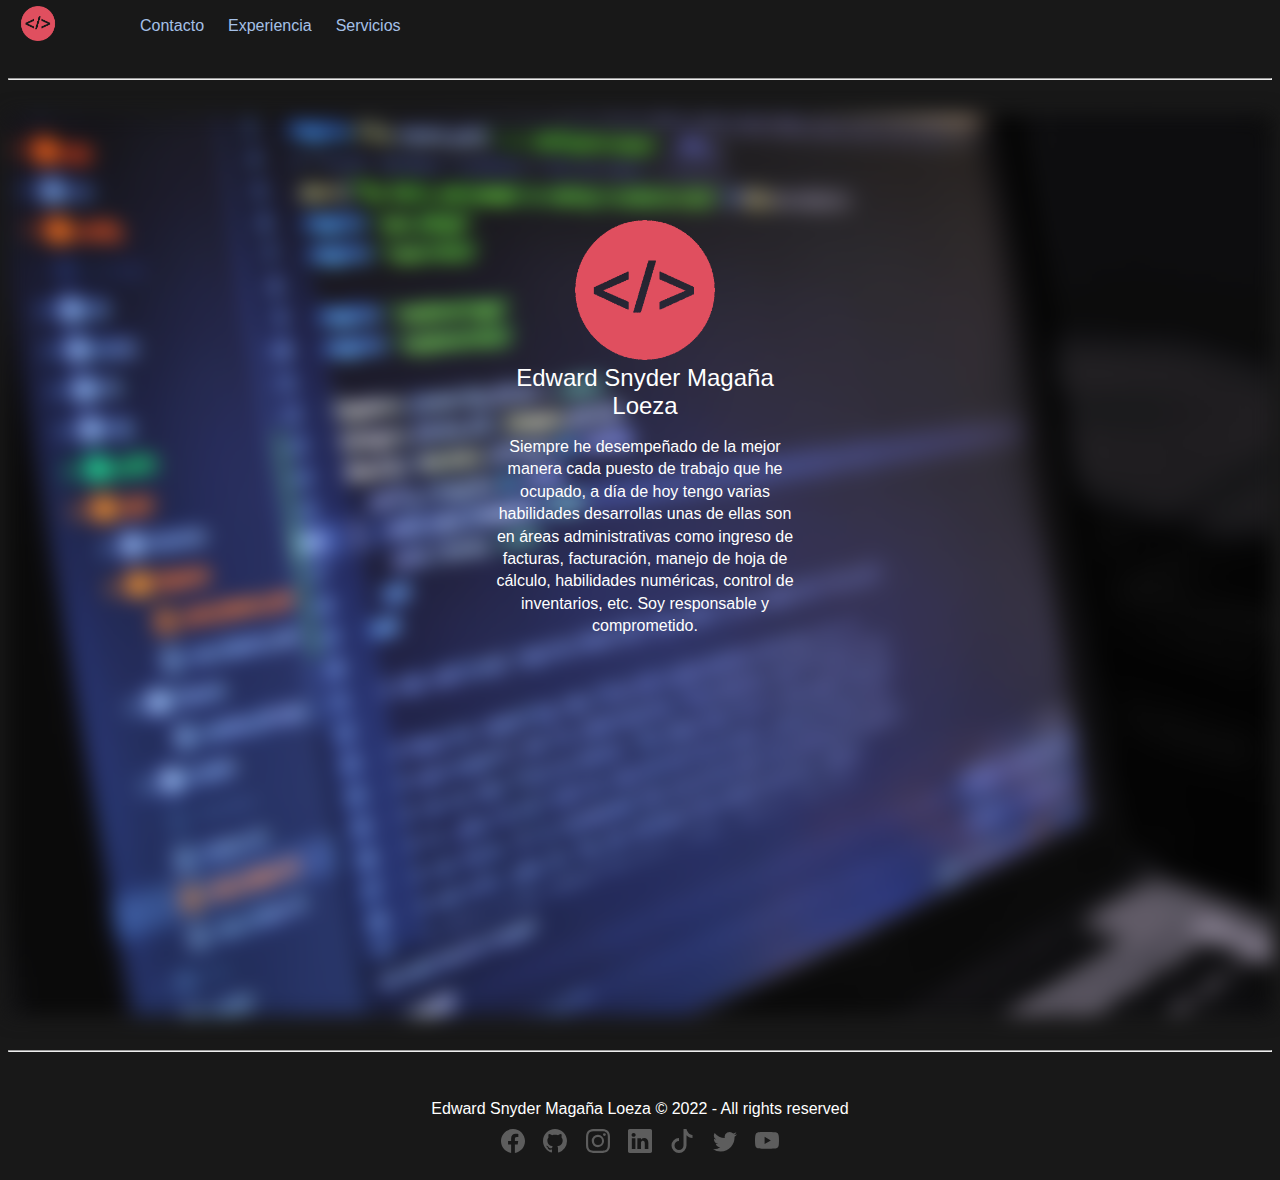
<file: index.html>
<!DOCTYPE html>
<html lang="en">

<head>
  <meta charset="UTF-8">
  <meta http-equiv="X-UA-Compatible" content="IE=edge">
  <meta name="viewport" content="width=device-width, initial-scale=1.0">
  <link rel="stylesheet" href="css/styles.css">
  <title>Edward Snyder Magaña Loeza</title>
</head>

<body>

<!-- NAVEGACION -->
<nav class="nav-header">
  <a href="index.html#header" ><img src="img/logo1Transparente.png" alt="logo" class="nav-logo"></a>
  <ul class="ul-nav">
    <li>
      <a href="contacto.html">Contacto</a>
    </li>
    <li>
      <a href="miExperiencia.html">Experiencia</a>
    </li>
    <li>
      <a href="comoPuedoAyudar.html">Servicios</a>
    </li>
  </ul>
</nav>
<hr>



  

  <header class="header" id="header">
    <div class="header-content">
      <img src="img/logo1Transparente.png" alt="logo" class="logo">
      <div div class="titulo">
        Edward Snyder Magaña Loeza
      </div>
      <div class="texto">
        Siempre he desempeñado de la mejor manera cada puesto de trabajo que he ocupado, a día de hoy tengo
varias habilidades desarrollas unas de ellas son en áreas administrativas como ingreso de facturas,
facturación, manejo de hoja de cálculo, habilidades numéricas, control de inventarios, etc. Soy responsable
y comprometido.
      </div>
    </div>
  </header>






  <!-- FOOTER -->
  <hr>
  <footer>
    <p>Edward Snyder Magaña Loeza &copy; 2022 - All rights reserved</p>
    <div class="contenedor-iconos">

      <a href="https://www.facebook.com" target="_blank">
        <img src="img/iconos/facebook.svg" alt="facebook" class="social-icono">
      </a>
      <a href="https://github.com/" target="_blank">
        <img src="img/iconos/github.svg" alt="facebook" class="social-icono">
      </a>
      <a href="https://instagram.com/" target="_blank">
        <img src="img/iconos/instagram.svg" alt="facebook" class="social-icono">
      </a>
      <a href="https://linkedin.com/" target="_blank">
        <img src="img/iconos/linkedin.svg" alt="facebook" class="social-icono">
      </a>
      <a href="https://tiktok.com/" target="_blank">
        <img src="img/iconos/tiktok.svg" alt="facebook" class="social-icono">
      </a>
      <a href="https://twitter.com/" target="_blank">
        <img src="img/iconos/twitter.svg" alt="facebook" class="social-icono">
      </a>
      <a href="https://youtube.com/" target="_blank">
        <img src="img/iconos/youtube.svg" alt="facebook" class="social-icono">
      </a>

    </div>
  </footer>

</body>

</html>
</file>
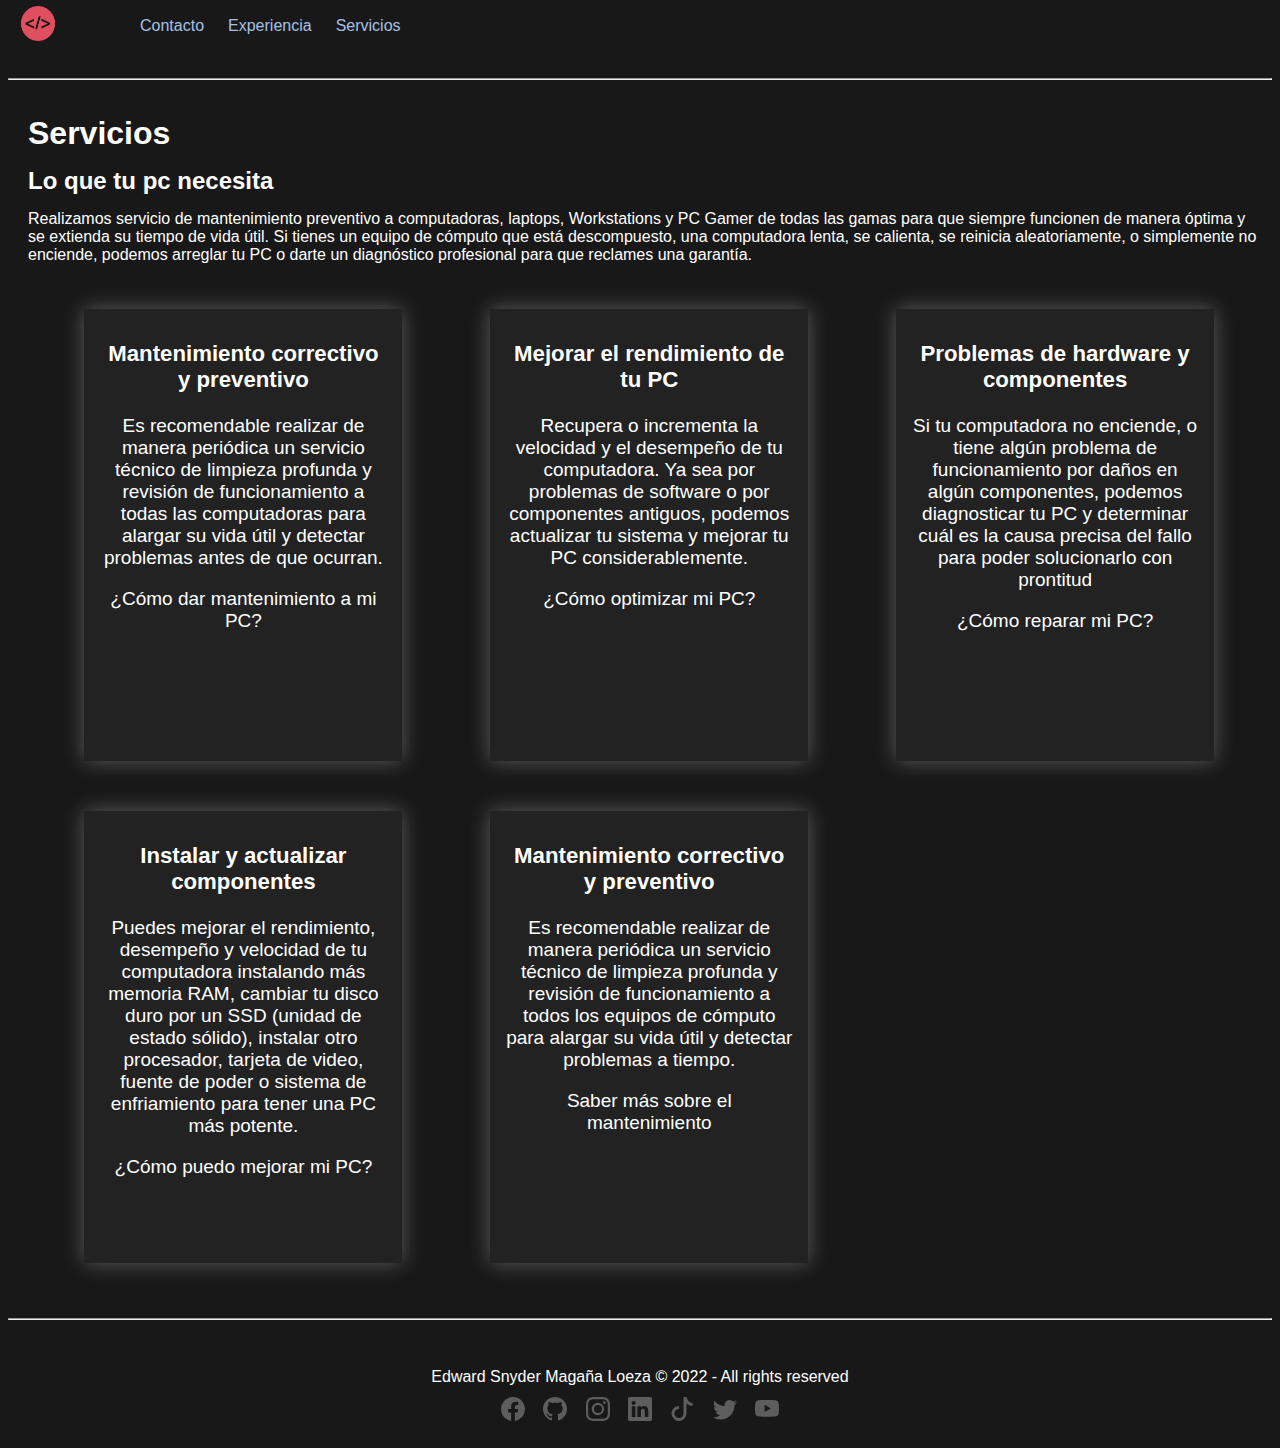
<file: comoPuedoAyudar.html>
<!DOCTYPE html>
<html lang="en">

<head>
  <meta charset="UTF-8">
  <meta http-equiv="X-UA-Compatible" content="IE=edge">
  <meta name="viewport" content="width=device-width, initial-scale=1.0">
  <link rel="stylesheet" href="css/styles.css">

  <title>Document</title>
</head>

<body>

  <!-- NAVEGACION -->
  <nav class="nav-header">
    <a href="index.html#header" ><img src="img/logo1Transparente.png" alt="logo" class="nav-logo"></a>
    <ul class="ul-nav">
      <li>
        <a href="contacto.html">Contacto</a>
      </li>
      <li>
        <a href="miExperiencia.html">Experiencia</a>
      </li>
      <li>
        <a href="comoPuedoAyudar.html">Servicios</a>
      </li>
    </ul>
  </nav>
  <hr>

  <!-- Main -->
  <main>
    <div class="info">
      <h1>Servicios</h1>
      <h2>Lo que tu pc necesita</h2>
      <p>Realizamos servicio de mantenimiento preventivo a computadoras, laptops, Workstations y PC Gamer de todas las gamas para que siempre funcionen de manera óptima y se extienda su tiempo de vida útil.

        Si tienes un equipo de cómputo que está descompuesto, una computadora lenta, se calienta, se reinicia aleatoriamente, o simplemente no enciende, podemos arreglar tu PC o darte un diagnóstico profesional para que reclames una garantía.</p>
    </div>
    <div class="contenedor-serv">

      <a href="contacto.html#formulario">
        <div class="tarjeta">
          <h3>Mantenimiento correctivo y preventivo</h3>
          <p>Es recomendable realizar de manera
            periódica un servicio técnico de limpieza profunda y revisión de funcionamiento a todas las computadoras para alargar su vida útil y detectar problemas antes de que ocurran.</p>
          <div>¿Cómo dar mantenimiento a mi PC?</div>
        </div>
      </a>
      <a href="contacto.html#formulario">
        <div class="tarjeta">
          <h3>Mejorar el rendimiento de tu PC</h3>
          <p>Recupera o incrementa la velocidad y el desempeño de tu computadora. Ya sea por problemas de software o por componentes antiguos, podemos actualizar tu sistema y mejorar tu PC considerablemente.</p>
          <div>¿Cómo optimizar mi PC?</div>
        </div>
      </a>
      <a href="contacto.html#formulario">
        <div class="tarjeta">
          <h3>Problemas de hardware y componentes</h3>
          <p>Si tu computadora no enciende, o tiene algún problema de funcionamiento por daños en algún componentes, podemos diagnosticar tu PC y determinar cuál es la causa precisa del fallo para poder solucionarlo con prontitud</p>
          <div>¿Cómo reparar mi PC?</div>
        </div>
      </a>
      <a href="contacto.html#formulario">
        <div class="tarjeta">
          <h3>Instalar y actualizar componentes</h3>
          <p>Puedes mejorar el rendimiento, desempeño y velocidad de tu computadora instalando más memoria RAM, cambiar tu disco duro por un SSD (unidad de estado sólido), instalar otro procesador, tarjeta de video, fuente de poder o sistema de enfriamiento para tener una PC más potente.</p>
          <div>¿Cómo puedo mejorar mi PC?</div>
        </div>
      </a>
      <a href="contacto.html#formulario">
        <div class="tarjeta">
          <h3>Mantenimiento correctivo y preventivo</h3>
          <p>Es recomendable realizar de manera periódica un servicio técnico de limpieza profunda y revisión de funcionamiento a todos los equipos de cómputo para alargar su vida útil y detectar problemas a tiempo.</p>
          <div>Saber más sobre el mantenimiento</div>
        </div>
      </a>
    </div>
  </main>







<!-- FOOTER -->
<hr>
<footer>
  <p>Edward Snyder Magaña Loeza &copy; 2022 - All rights reserved</p>
  <div class="contenedor-iconos">

    <a href="https://www.facebook.com" target="_blank">
      <img src="img/iconos/facebook.svg" alt="facebook" class="social-icono">
    </a>
    <a href="https://github.com/" target="_blank">
      <img src="img/iconos/github.svg" alt="facebook" class="social-icono">
    </a>
    <a href="https://instagram.com/" target="_blank">
      <img src="img/iconos/instagram.svg" alt="facebook" class="social-icono">
    </a>
    <a href="https://linkedin.com/" target="_blank">
      <img src="img/iconos/linkedin.svg" alt="facebook" class="social-icono">
    </a>
    <a href="https://tiktok.com/" target="_blank">
      <img src="img/iconos/tiktok.svg" alt="facebook" class="social-icono">
    </a>
    <a href="https://twitter.com/" target="_blank">
      <img src="img/iconos/twitter.svg" alt="facebook" class="social-icono">
    </a>
    <a href="https://youtube.com/" target="_blank">
      <img src="img/iconos/youtube.svg" alt="facebook" class="social-icono">
    </a>

  </div>
</footer>

</body>

</html>
</file>
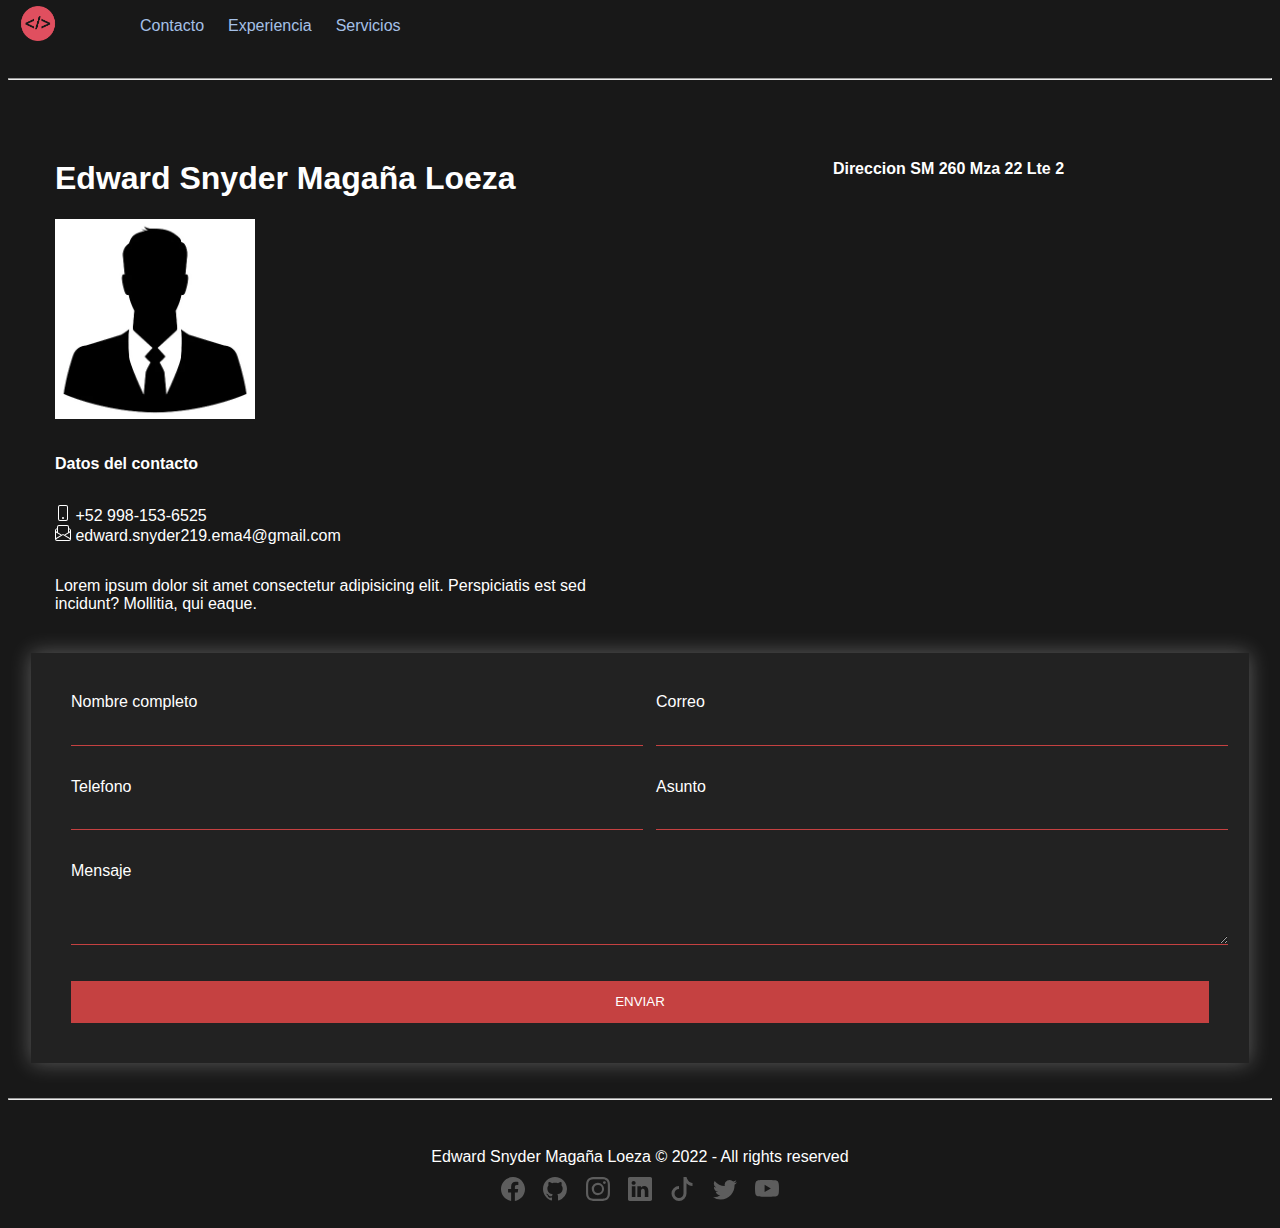
<file: contacto.html>
<!DOCTYPE html>
<html lang="en">

<head>
  <meta charset="UTF-8">
  <meta http-equiv="X-UA-Compatible" content="IE=edge">
  <meta name="viewport" content="width=device-width, initial-scale=1.0">
  <link rel="stylesheet" href="css/styles.css">
  <title>Edward Snyder Magaña Loeza</title>
</head>

<body>

<!-- NAVEGACION -->
<nav class="nav-header">
  <a href="index.html#header" ><img src="img/logo1Transparente.png" alt="logo" class="nav-logo"></a>
  <ul class="ul-nav">
    <li>
      <a href="contacto.html">Contacto</a>
    </li>
    <li>
      <a href="miExperiencia.html">Experiencia</a>
    </li>
    <li>
      <a href="comoPuedoAyudar.html">Servicios</a>
    </li>
  </ul>
</nav>
<hr>

  

  <!-- CONTENIDO -->
  <main class="contenido-contacto">
    <div class="contenedor-contactos">
      <div class="row-1">
        <div class="col-1-contacto">
          <h1>Edward Snyder Magaña Loeza</h1>
          <div class="img-container" >
            <img src="img/perfil.webp" alt="" class="img-perfil">
          </div>
          <h4>Datos del contacto</h4>
          <ul>
            <li><img src="img/iconos/phone.svg" alt=""> +52 998-153-6525 </li>
            <li><img src="img/iconos/envelope-paper.svg" alt="correo"> edward.snyder219.ema4@gmail.com </li>
          </ul>
          <p>Lorem ipsum dolor sit amet consectetur adipisicing elit. Perspiciatis est sed incidunt? Mollitia, qui eaque.</p>
        </div>
        <div class="col-2-contacto">
          <h4>Direccion SM 260 Mza 22 Lte 2</h4>
          <iframe src="https://www.google.com/maps/embed?pb=!1m18!1m12!1m3!1d8088.843111480762!2d-86.92983833818063!3d21.161553435057975!2m3!1f0!2f0!3f0!3m2!1i1024!2i768!4f13.1!3m3!1m2!1s0x8f4dd3ffd156a469%3A0x8be1ca4c65be042f!2sFRACCIONAMIENTO%20PRADO%20NORTE!5e1!3m2!1ses-419!2smx!4v1670175308375!5m2!1ses-419!2smx" width="350" height="250" style="border:0;" allowfullscreen="" loading="lazy" referrerpolicy="no-referrer-when-downgrade"></iframe>
        </div>
      </div>
    </div>
    <div class="contenedor-contactos-form" id="formulario">
      <!-- Formulario -->
      <form action="">
        <p>
          <label for="nombre">Nombre completo</label>
          <input type="text" id="nombre">
        </p>
        <p>
          <label for="mail">Correo</label>
          <input type="mail" id="mail">
        </p>
        <p>
          <label for="tel">Telefono</label>
          <input type="tel" id="tel">
        </p>
        <p>
          <label for="asunto">Asunto</label>
          <input type="text" id="asunto">
        </p>
        <p class="p-block">
          <label for="mensaje">Mensaje</label>
          <textarea name="mensaje" id="mensaje" rows="3"></textarea>
        </p>
        <p class="p-block">
          <button type="submit">
            Enviar
          </button>
        </p>
      </form>
    </div>
    
  </main>

  



  <!-- FOOTER -->
  <hr>
  <footer>
    <p>Edward Snyder Magaña Loeza &copy; 2022 - All rights reserved</p>
    <div class="contenedor-iconos">

      <a href="https://www.facebook.com" target="_blank">
        <img src="img/iconos/facebook.svg" alt="facebook" class="social-icono">
      </a>
      <a href="https://github.com/" target="_blank">
        <img src="img/iconos/github.svg" alt="facebook" class="social-icono">
      </a>
      <a href="https://instagram.com/" target="_blank">
        <img src="img/iconos/instagram.svg" alt="facebook" class="social-icono">
      </a>
      <a href="https://linkedin.com/" target="_blank">
        <img src="img/iconos/linkedin.svg" alt="facebook" class="social-icono">
      </a>
      <a href="https://tiktok.com/" target="_blank">
        <img src="img/iconos/tiktok.svg" alt="facebook" class="social-icono">
      </a>
      <a href="https://twitter.com/" target="_blank">
        <img src="img/iconos/twitter.svg" alt="facebook" class="social-icono">
      </a>
      <a href="https://youtube.com/" target="_blank">
        <img src="img/iconos/youtube.svg" alt="facebook" class="social-icono">
      </a>

    </div>
  </footer>

</body>

</html>
</file>
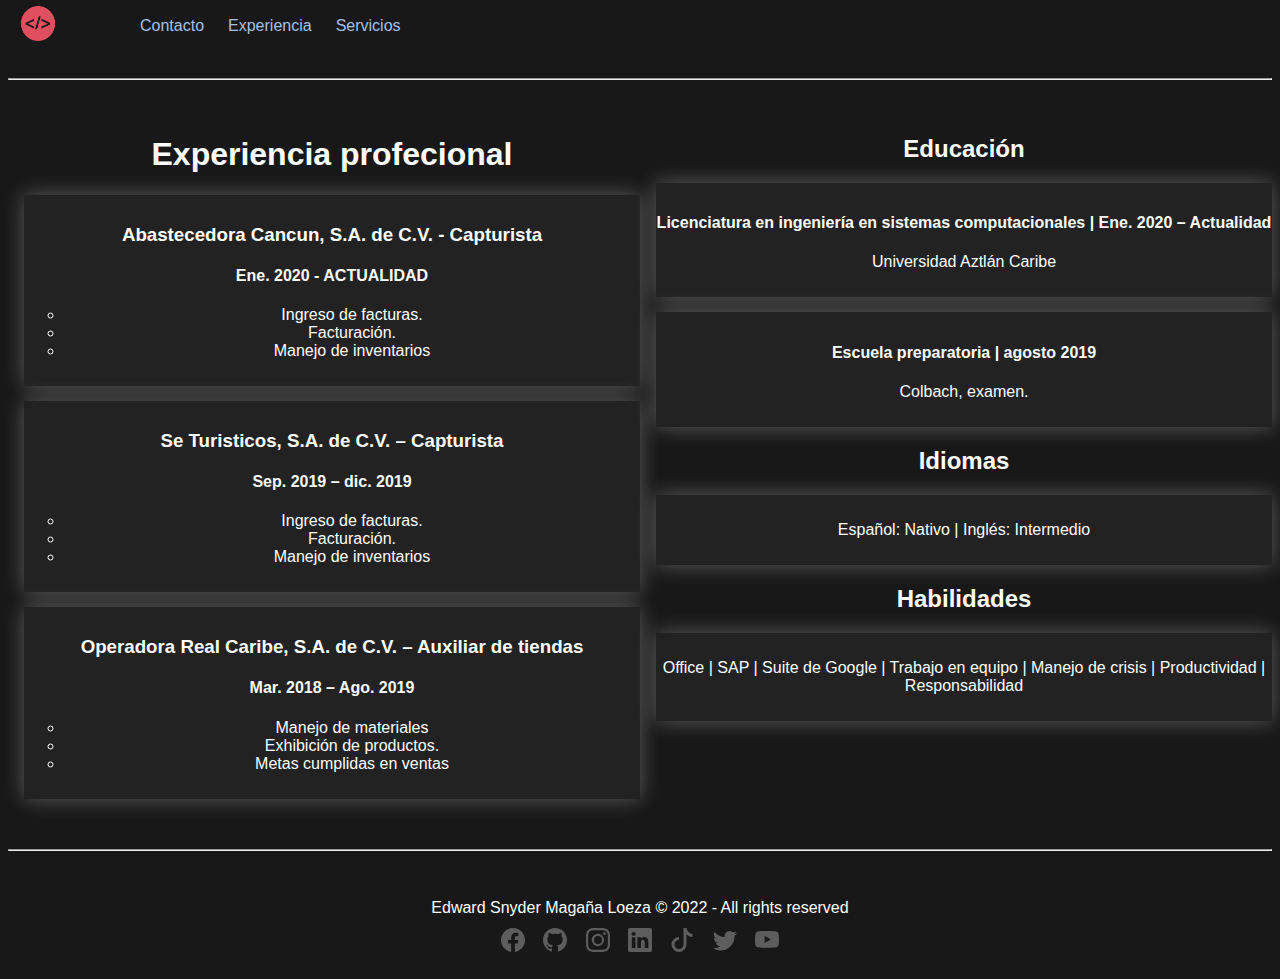
<file: miExperiencia.html>
<!DOCTYPE html>
<html lang="en">

<head>
  <meta charset="UTF-8">
  <meta http-equiv="X-UA-Compatible" content="IE=edge">
  <meta name="viewport" content="width=device-width, initial-scale=1.0">
  <link rel="stylesheet" href="css/styles.css">
  <title>Document</title>
</head>

<body>

<!-- NAVEGACION -->
<nav class="nav-header">
  <a href="index.html#header" ><img src="img/logo1Transparente.png" alt="logo" class="nav-logo"></a>
  <ul class="ul-nav">
    <li>
      <a href="contacto.html">Contacto</a>
    </li>
    <li>
      <a href="miExperiencia.html">Experiencia</a>
    </li>
    <li>
      <a href="comoPuedoAyudar.html">Servicios</a>
    </li>
  </ul>
</nav>
<hr>



  <!-- CONTENIDO -->
  <div class="contenedor-exp">
    <div class="col-1">
      <h1>Experiencia profecional</h1>
      <div class="div-exp">
        <h3>Abastecedora Cancun, S.A. de C.V. - Capturista</h3>
        <h4>Ene. 2020 - ACTUALIDAD</h4>
      
        <ul>
          <li>Ingreso de facturas.</li>
          <li>Facturación.</li>
          <li>Manejo de inventarios</li>
        </ul>
      </div>
      <div class="div-exp">
        <h3>Se Turisticos, S.A. de C.V. – Capturista</h3>
        <h4>Sep. 2019 – dic. 2019</h4>
      
        <ul>
          <li>Ingreso de facturas.</li>
          <li>Facturación.</li>
          <li>Manejo de inventarios</li>
        </ul>
      </div>
      <div class="div-exp">
        <h3>Operadora Real Caribe, S.A. de C.V. – Auxiliar de tiendas</h3>
        <h4>Mar. 2018 – Ago. 2019</h4>
      
        <ul>
          <li>Manejo de materiales</li>
          <li>Exhibición de productos.</li>
          <li>Metas cumplidas en ventas</li>
        </ul>
      </div>
    </div>
    
    <div class="col-2">
      <h2>Educación</h2>
      <div class="div-exp">
        <h4>Licenciatura en ingeniería en sistemas computacionales | Ene. 2020 – Actualidad</h4>
        <p>Universidad Aztlán Caribe</p>
      </div>
      <div class="div-exp">
        <h4>Escuela preparatoria | agosto 2019</h4>
        <p>Colbach, examen.</p>
      </div>
  
      <h2>Idiomas</h2>
      <div class="div-exp">
        <p>Español: Nativo | Inglés: Intermedio</p>
      </div>
  
      <h2>Habilidades</h2>
      <div class="div-exp">
        <p>Office | SAP | Suite de Google | Trabajo en equipo | Manejo de crisis | Productividad | Responsabilidad</p>
      </div>
    </div>


  </div>




  <!-- FOOTER -->
  <hr>
  <footer>
    <p>Edward Snyder Magaña Loeza &copy; 2022 - All rights reserved</p>
    <div class="contenedor-iconos">

      <a href="https://www.facebook.com" target="_blank">
        <img src="img/iconos/facebook.svg" alt="facebook" class="social-icono">
      </a>
      <a href="https://github.com/" target="_blank">
        <img src="img/iconos/github.svg" alt="facebook" class="social-icono">
      </a>
      <a href="https://instagram.com/" target="_blank">
        <img src="img/iconos/instagram.svg" alt="facebook" class="social-icono">
      </a>
      <a href="https://linkedin.com/" target="_blank">
        <img src="img/iconos/linkedin.svg" alt="facebook" class="social-icono">
      </a>
      <a href="https://tiktok.com/" target="_blank">
        <img src="img/iconos/tiktok.svg" alt="facebook" class="social-icono">
      </a>
      <a href="https://twitter.com/" target="_blank">
        <img src="img/iconos/twitter.svg" alt="facebook" class="social-icono">
      </a>
      <a href="https://youtube.com/" target="_blank">
        <img src="img/iconos/youtube.svg" alt="facebook" class="social-icono">
      </a>

    </div>
  </footer>

</body>

</html>
</file>
<file: css/styles.css>
/* Background */
body {
  background-color: #181818;
  color: white;
  font-family: 'Oswald', sans-serif;
}


a {
  color: #a5c0e7;
  text-decoration: none;
}

ul {
  list-style-type: none;
}

/* NAVEGACION */ 
.nav-header {
  display: flex;
  justify-content: space-between;
  align-items: center;
  height: 15px;
  padding: 10px 0;
}

.nav-logo {
  width: 60px;
}

.nav-header ul {
  display: flex;
}

.nav-header ul li {
  padding: 10px;
}

.nav-header ul li a {
  padding: 2px;
}

.nav-header ul il a:hover {
  border-bottom: 2px solid #000000;;
}

.nav-header a:hover {
  color: #c71b1b;

}

.nav-header ul.ul-nav {
  flex: 1;
  margin: 20px;
}

hr {
  margin: 35px 0;
  color: #000000;
}



/********************/
/**** INDEX.HTML ****/
/********************/

/* HEADER */

.header::after {
  content: '';
  height: 100vh;
  width: 100%;
  background-image: url('../img/pexel_bg.jpg');
  background-size: cover;
  background-repeat: no-repeat;
  background-position: center;
  display: block;
  filter: blur(10px);
  -webkit-filter: blur(10px);
  transition: all 1000ms;
}

.header:hover::after {
  filter: blur(0px);
  -webkit-filter: blur(0px);
}

.header:hover .header-content {
  filter: blur(2px);
  -webkit-filter: blur(2px);
}

.header-content {
  position: absolute;
  z-index: 1;
  top: 10%;
  left: 50%;
  margin-top: 130px;
  margin-left: -145px;
  width: 300px;
  height: 350px;
  text-align: center;
  transition: all 1000ms;
}

.header-content .logo {
  height: 140px;
}

.titulo {
  font-size: 1.5rem;
}

.header-content .texto {
  line-height: 1.4;
  margin-top: 1rem;
}



@media(max-width: 920px) {
  
  .header::after {
    height: 50vh;
  }

  .header-content {
    position: absolute;
    z-index: 1;
    top: 10%;
    left: 50%;
    margin-top: 90px;
    margin-left: -145px;
    width: 300px;
    height: 350px;
    text-align: center;
    transition: all 1000ms;
  }

  .header-content .logo {
    height: 90px;
  }

  .titulo {
    font-size: 1.2rem;
  }
  
  .header-content .texto {
    line-height: 1.1rem;
    margin-top: 1rem;
  }

}



/***********************/
/**** CONTACTO.HTML ****/
/***********************/

/* CONTACTO CON GRIDS  */

.contenido-contacto > * {
  padding: 1em;
}

/* Parte superios img y mapa */

/* .row-1 {
  display: grid;
  grid-template-columns: repeat(2,1fr);
  gap: 25px;
  margin: 50px 0;
} */

.contenedor-contactos {
  max-width: 1170px;
  margin-left: auto;
  margin-right: auto;
  padding: 1.5em;
  
}

.col-1-contacto h4, .col-1-contacto ul, .col-1-contacto p {
  text-align: center;
  margin: 2rem 0 1rem 0;
}

.col-1-contacto h1 {
  text-align: center;
}

.col-1-contacto ul {
  list-style: none;
  padding: 0;
}

.img-container {
  text-align: center;
}

.img-perfil {
  width: 200px;
  height: 200px;
}

.col-2-contacto {
  margin-left: 2rem;
  text-align: center;
}

.col-2-contacto {
  align-items: center;
  justify-content: center;
  
}

@media(min-width: 920px) {
  
  .row-1 {
    display: grid;
    grid-template-columns: 1fr 1fr;
  }

  .col-1-contacto h4, .col-1-contacto ul, .col-1-contacto p {
    text-align: left;
    margin: 2rem 0 1rem 0;
  }
  .img-container {
    text-align: left;
  }
  .col-1-contacto h1 {
    text-align: left;
  }


}

/* Formulario */

.contenedor-contactos-form {
    max-width: 1170px;
    margin-left: auto;
    margin-right: auto;
    padding: 1.5em;
    background: #222222;
    box-shadow: 0 0 20px 0 rgba(255, 255, 255, .3);
}

.contenedor-contactos-form form {
  display: grid;
  grid-template-columns: 1fr 1fr;
}

.contenedor-contactos-form form label {
  display: block;
}

.contenedor-contactos-form form p {
  margin: 0;
  padding: 1rem;
}

.p-block {
  grid-column: 1 / 3;
}

.contenedor-contactos-form form button,
.contenedor-contactos-form form input,
.contenedor-contactos-form form textarea {
  width: 100%;
  padding: .7em;
  border: none;
  background: none;
  outline: 0;
  color: #fff;
  border-bottom: 1px solid #c54141;
}

.contenedor-contactos-form form button {
  background: #c54141;
  border: 0;
  text-transform: uppercase;
  padding: 1em;
}

.contenedor-contactos-form form button:hover,
.contenedor-contactos-form form button:focus {
  background: #c71b1b;
  transition: background-color 1s ease-out;
  outline: 0;
}


/****************************/
/**** MIEXPERIENCIA.HTML ****/
/****************************/

.contenedor-exp h1,
.contenedor-exp h2,
.div-edu,
.div-habilidades,
.div-idiomas{
text-align: center;
}



.div-exp {
  margin: 5px 0 15px 0;
  padding: 10px 0 10px 0;
  text-align: center;
  box-shadow: 0 0 20px 0 rgba(255, 255, 255, .3);
  background: #222222;
}

.div-exp:hover {
  color: #c54141;
}

.div-exp ul {
  list-style: circle;
  /* text-align: justify; */
  /* padding: 0 0 0 95px; */
}

@media (min-width: 768px) {
  .contenedor-exp {
    display: grid;
    grid-template-columns: 1fr 1fr;
  }

  .col-1, .col-2{
    margin: 0 0 0 1rem;
  }


}

/****************************/
/**** COMOPUEDOAYUDAR.HTML ****/
/****************************/

.info h2,
.info p,
.info h1 {
  text-align: center;
  margin: 0 10px 15px 20px;
}


.tarjeta {
  height: 17rem;
  width: 18rem;
  margin: 30px 0px 20px 0;
  padding: 10px 15px 10px 15px;
  text-align: center;
  box-shadow: 0 0 20px 0 rgba(255, 255, 255, .3);
  background: #222222;
  transition: width 3s;
  transition: color 1s;
}

.tarjeta:hover {
  width: 18.3rem;
  color: #c71b1b;
}

.contenedor-serv {
  margin-left: 2.9rem;
}

.contenedor-serv a {
  /* width: 100%; */
  color: #ffffff;
  text-decoration: none;
}

@media (min-width: 788px) {
  .contenedor-serv {
    display: grid;
    grid-template-columns: repeat(2,1fr);
  }

  .contenedor-serv a {
    margin: 0 20px 0 20px;
    padding: 0px 0px 0px 10px;
    text-align: center;
  }

  .tarjeta {
  height: 27rem;
  font-size: 19px;
  }

  .info h2,
  .info p,
  .info h1 {
  text-align: left;
  margin: 0 10px 15px 20px;
}

}

@media (min-width: 1100px) {
  .contenedor-serv {
    display: grid;
    grid-template-columns: repeat(3,1fr);
  }

  .contenedor-serv a {
    margin: 0 20px 0 20px;
    padding: 0px 0px 0px 10px;
    text-align: center;
  }

  .tarjeta {
  height: 27rem;
  font-size: 19px;
  }
}


/* FOOTER */
footer {
  padding: .5rem;
}

footer p {
  margin: 0;
  text-align: center;
  margin: auto;
  line-height: 1.7;
}

.contenedor-iconos {
  text-align: center;
}

.social-icono {
  height: 1.5rem;
  padding: 7px;
}
</file>
